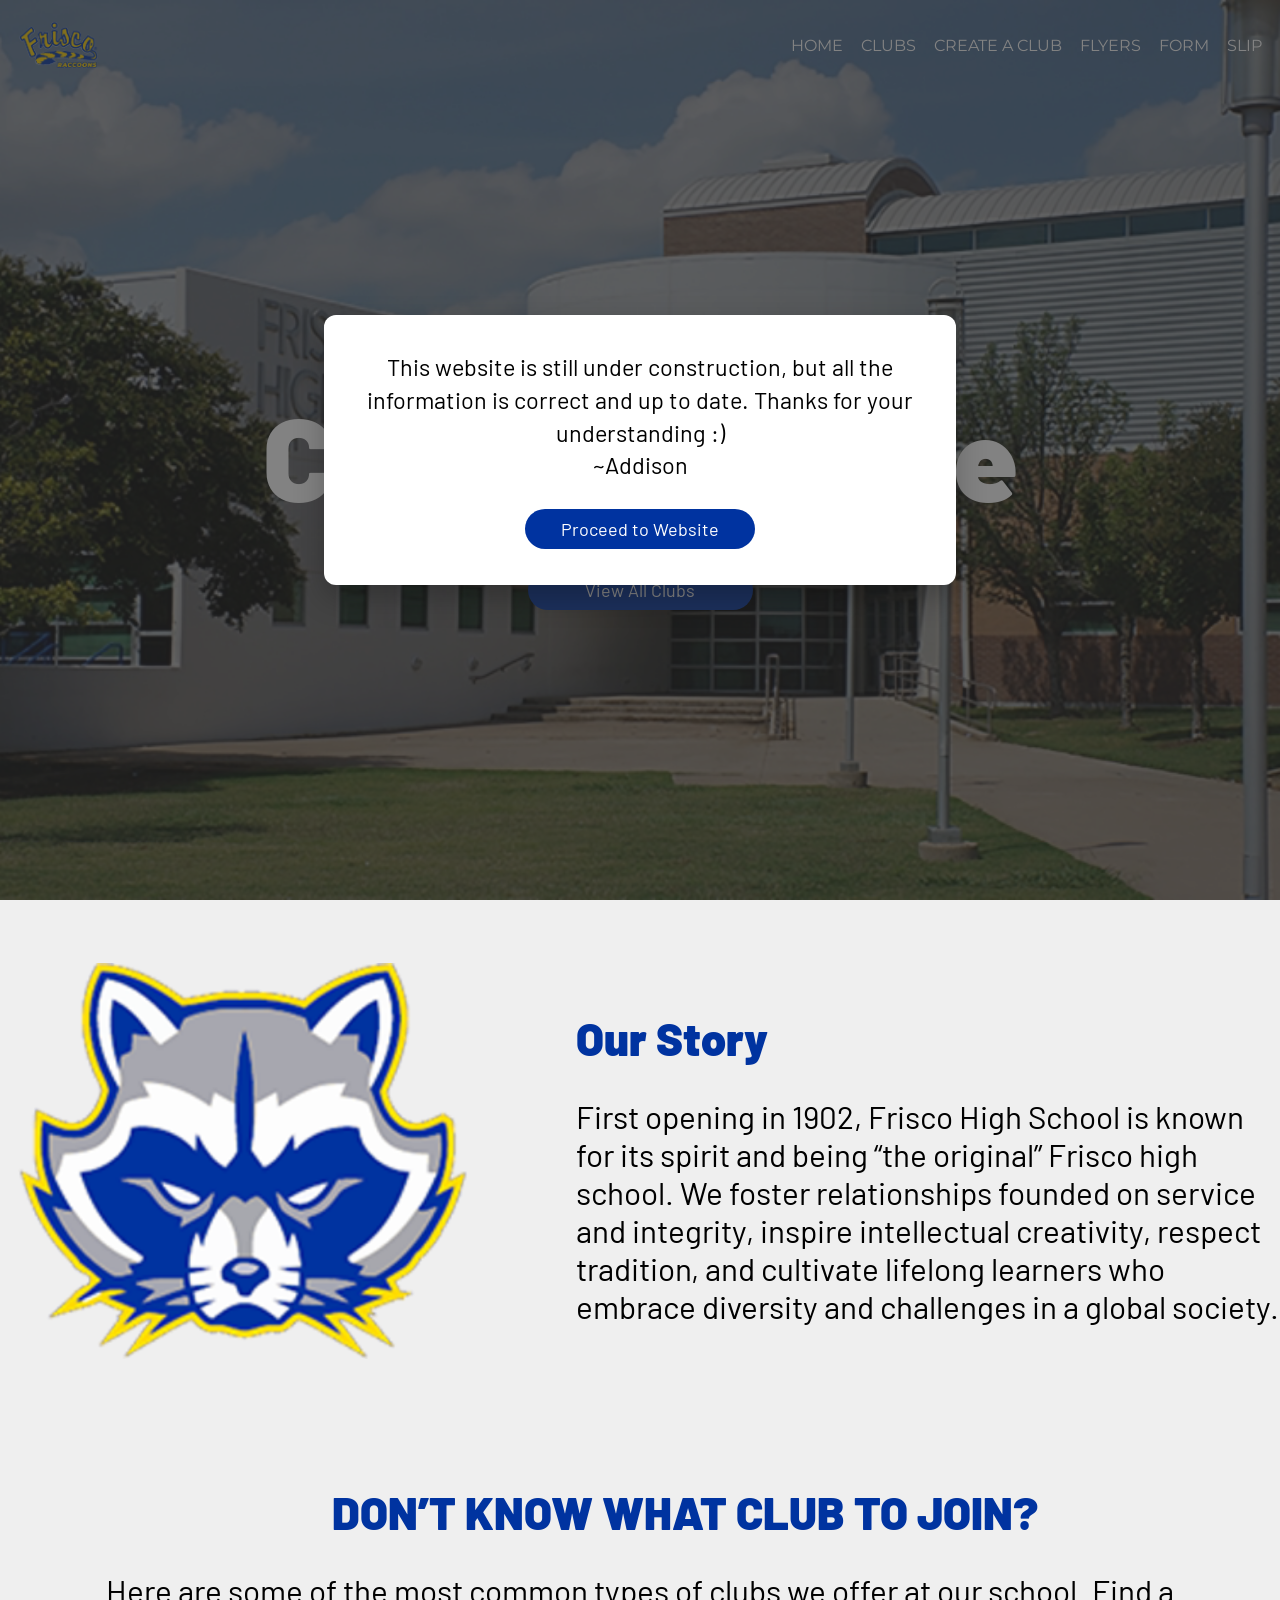
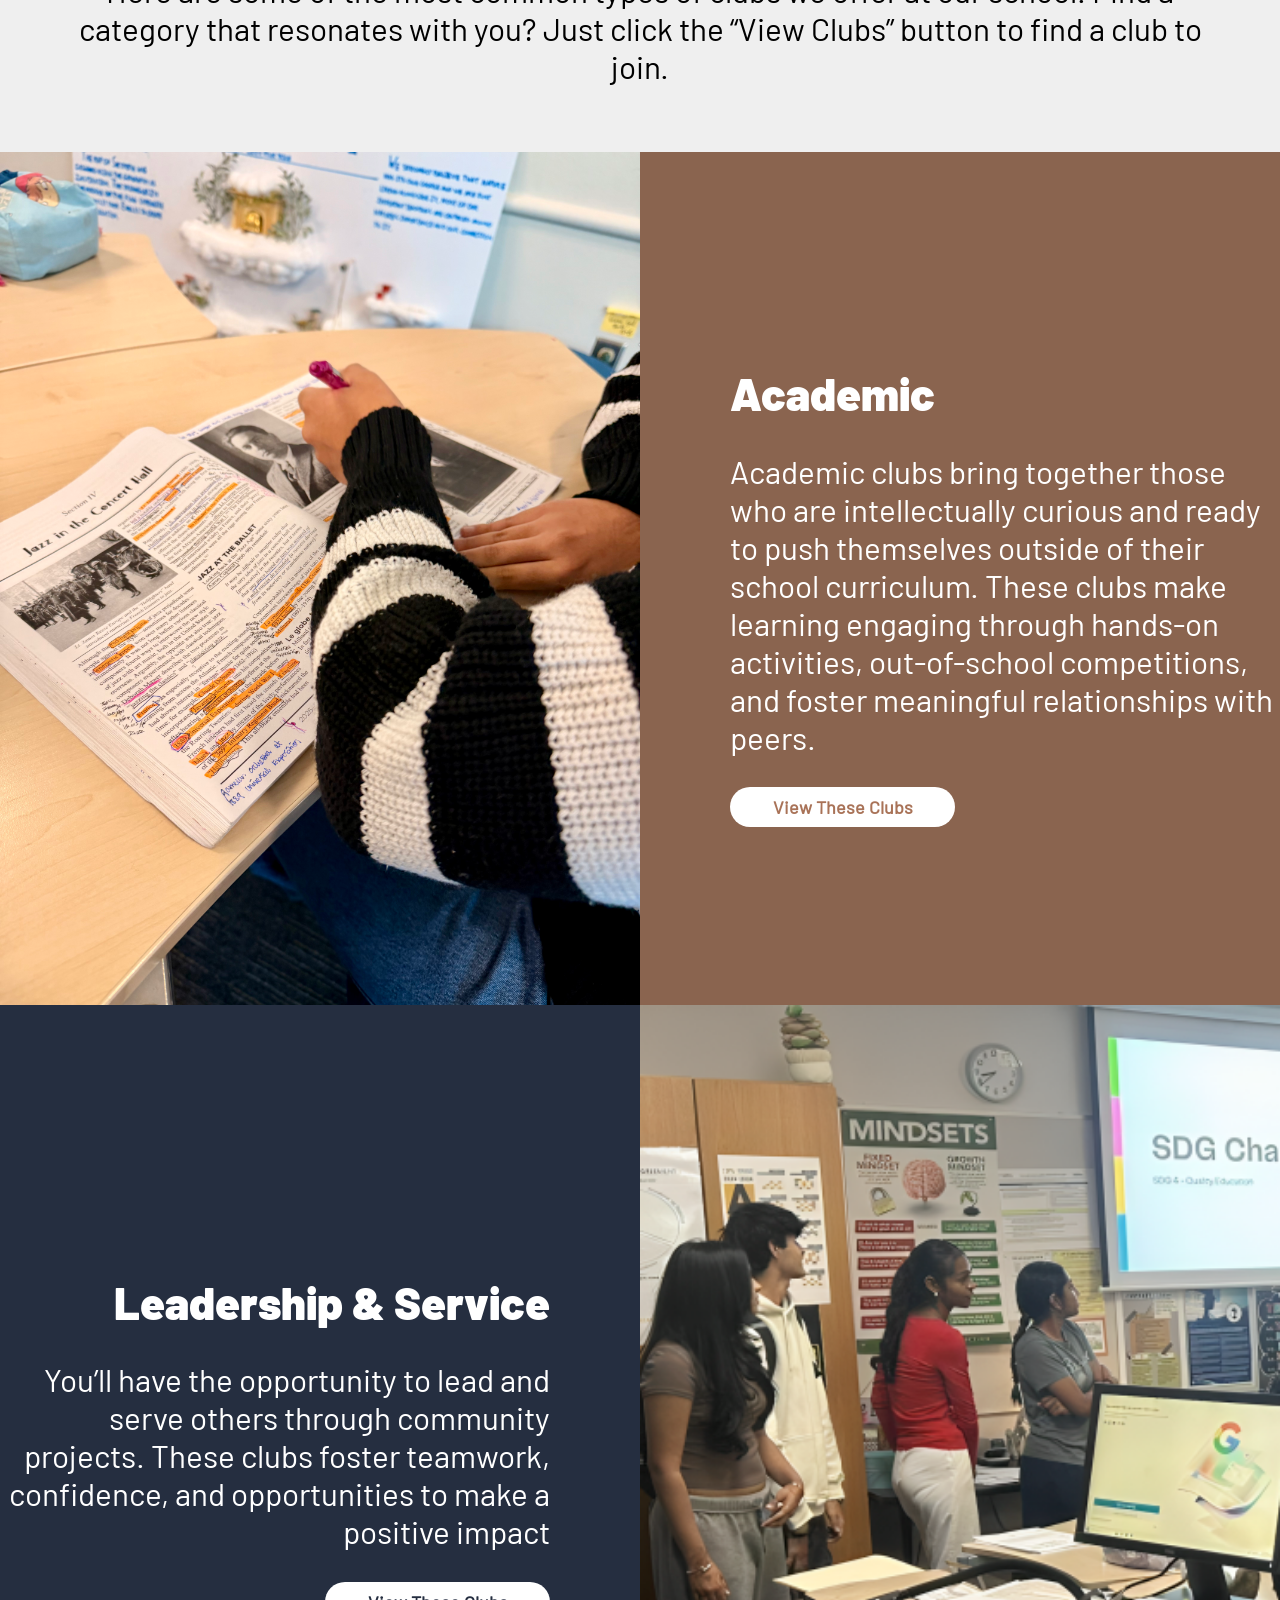
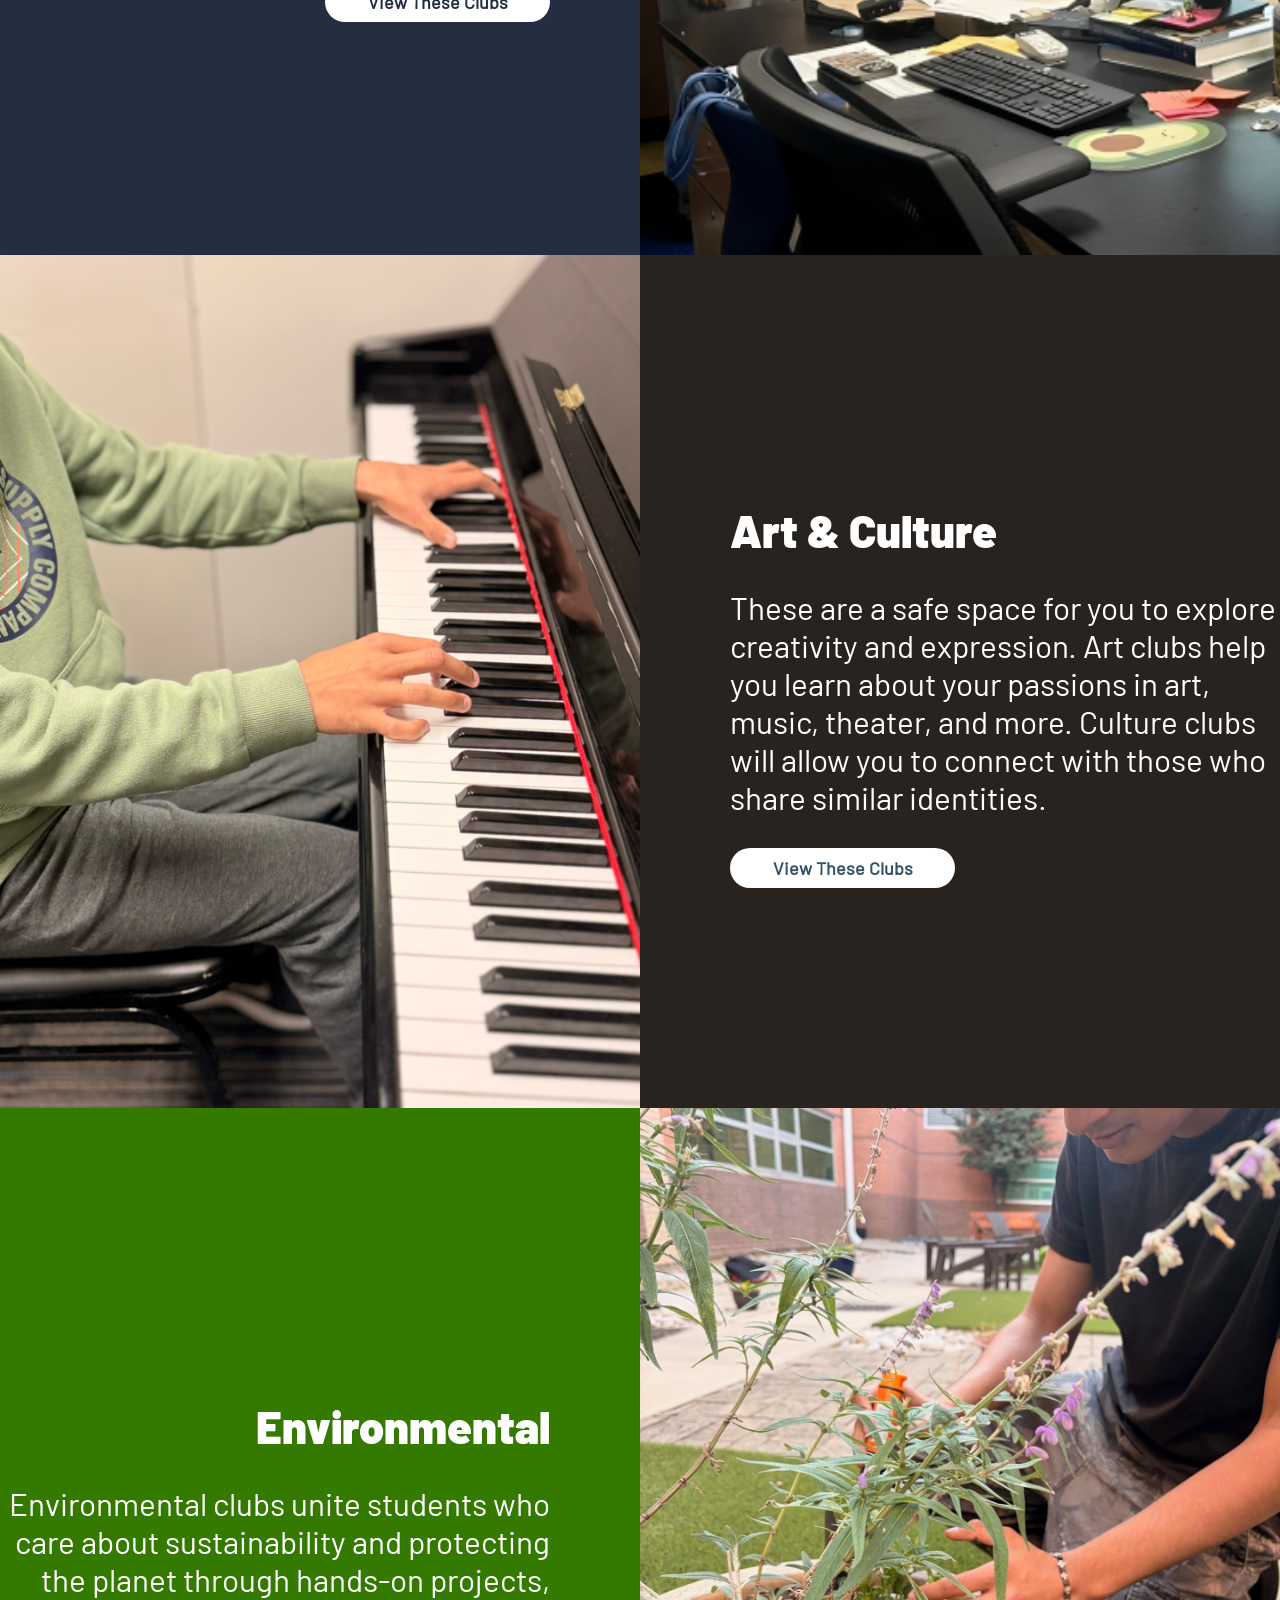
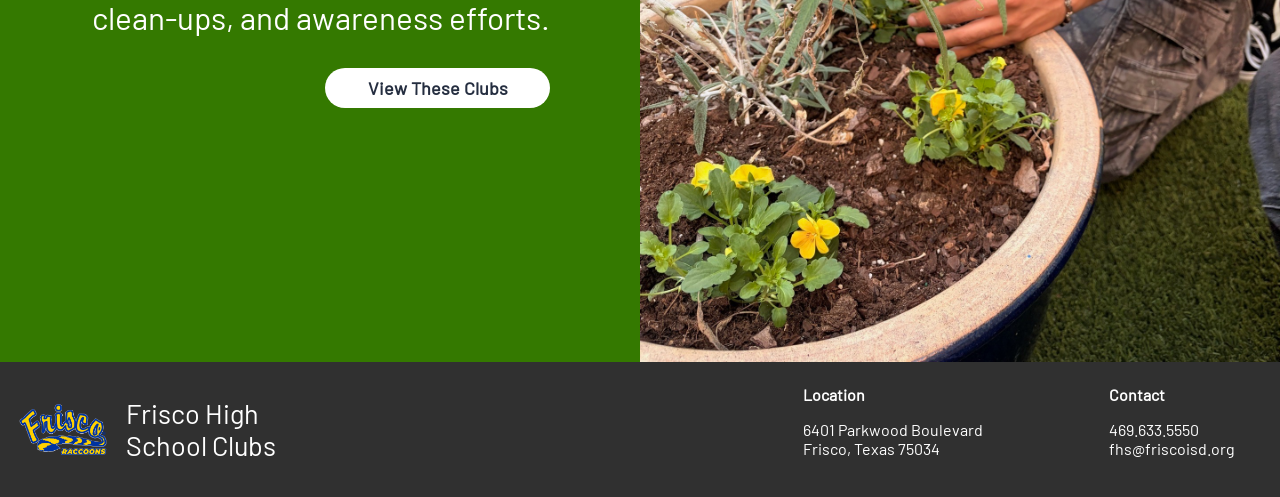
<file: index.html>
<!DOCTYPE html>
<html lang="en">
<head>
	<meta charset="UTF-8">
	<meta name="viewport" content="width=device-width, initial-scale=1">
	<meta name="theme-color" content="rgb(48, 48, 48)">
	<title>Frisco Clubs </title>
	<link rel="stylesheet" href="style.css">
</head>
<body>
	<div class="overlay"></div>
	<div class="popup-overlay" id="popupOverlay"></div>
	<div class="announcement-popup" id="announcementPopup">
		<p class="announcement-text">This website is still under construction, but all the information is correct and up to date. Thanks for your understanding :)<br>~Addison</p>
		<button class="announcement-close" id="announcementClose">Proceed to Website</button>
	</div>
	<img class="mainPhoto" src="photos/mainPhoto.png" alt="photo-main">
	<div class="background"></div>


	<button class="barButton" id="bar">
		<img class="bar" src="elements/bar.png" alt="bar">
	</button>

	<img class="logo-mobile" src="logos/logo-main.png" alt="logo-main" onclick="window.location.href='index.html'">
	<div class="header-background"></div>

	<div class="header">
		<img class="logo-desktop" src="logos/logo-main.png" alt="logo-main" onclick="window.location.href='index.html'">
		<button class="xButton" id="x">
			<img class="x" src="elements/x.png" alt="x">
		</button>
		<div class="header-right">
		  <a class="headerLinks" onclick="window.location.href='index.html'">HOME</a>
		  <a class="headerLinks" onclick="window.location.href='clubDirectory.html'">CLUBS</a>
		  <a class="headerLinks" onclick="window.location.href='createClub.html'">CREATE A CLUB</a>
		  <a class="headerLinks" onclick="window.location.href='flyers.html'">FLYERS</a>
				<!-- <a class="headerLinks" onclick="window.location.href='news.html'">NEWS</a> -->
		  <a class="headerLinks" onclick="window.location.href='form.html'">FORM</a>
		  <a class="headerLinks" href="https://docs.google.com/document/d/1cKcL1atNX97feReQ8cut6ryNbomXgZlwNOYV_gkM_ek/edit?tab=t.0#heading=h.oez40u5bwcus" target="_blank">SLIP</a>
		  <!-- <a class="headerLinks" onclick="window.location.href='resources.html'">RESOURCES</a> -->
		</div>
	</div>


	  <div class="main-layout">
		<p class="littleTitle">FRISCO HS</p>
		<p class="title">Clubs Website</p>

		<button class="viewAll" onclick="window.location.href='clubDirectory.html'">View All Clubs</button>
	  </div>

	  <div class="layout2">
		<img class="logo" src="logos/logo.png" alt="logo">
		<div class="vertical">
			<p class="heading">Our Story</p>
			<p class="ourStory">First opening in 1902, Frisco High School is known for its spirit and being “the original” Frisco high school. We foster relationships founded on service and integrity, inspire intellectual creativity, respect tradition, and cultivate lifelong learners who embrace diversity and challenges in a global society.</p>
		</div>
	  </div>

	  <div class="layout3">
			<p class="heading">DON’T KNOW WHAT CLUB TO JOIN?</p>
			<p class="clubJoin" id = "info">Here are some of the most common types of clubs we offer at our school. Find a category that resonates with you? Just click the “View Clubs” button to find a club to join.</p>
	  </div>


	<div class="layout4">
		<img class="halfPhoto" src="photos/academicPhoto.png" alt="Photo">
		<div class="vertical2">
			<p class="heading2">Academic</p>
			<p class="clubDescription">Academic clubs bring together those who are intellectually curious and ready to push themselves outside of their school curriculum. These clubs make learning engaging through hands-on activities, out-of-school competitions, and foster meaningful relationships with peers.</p>
			<button class="viewAll2" onclick="window.location.href='academic.html'">View These Clubs</button>
		</div>
	</div>

	<div class="layout5">
		<div class="vertical3">
			<p class="heading3">Leadership & Service</p>
			<p class="clubDescription2">You’ll have the opportunity to lead and serve others through community projects. These clubs foster teamwork, confidence, and opportunities to make a positive impact</p>
			<button class="viewAll3" onclick="window.location.href='service.html'">View These Clubs</button>
		</div>
		<img class="halfPhoto" src="photos/leaderPhoto.png" alt="Photo">
	</div>

	<div class="layout6">
		<img class="halfPhoto" src="photos/artPhoto.png" alt="Photo">
		<div class="vertical2">
			<p class="heading2">Art & Culture</p>
			<p class="clubDescription" >These are a safe space for you to explore creativity and expression. Art clubs help you learn about your passions in art, music, theater, and more. Culture clubs will allow you to connect with those who share similar identities.</p>
			<button class="viewAll4" onclick="window.location.href='extracurricular.html'">View These Clubs</button>
		</div>
	</div>

	<div class="layout5" style="background: #347900;">
		<div class="vertical3">
			<p class="heading3">Environmental</p>
			<p class="clubDescription2">Environmental clubs unite students who care about sustainability and protecting the planet through hands-on projects, clean-ups, and awareness efforts. </p>
			<button class="viewAll3" onclick="window.location.href='environmental.html'">View These Clubs</button>
		</div>
		<img class="halfPhoto" src="photos/environmentPhoto.jpeg" alt="Photo">
	</div>
	


	 <footer class="footer">
			<img class="logoFooter" src="logos/logo-main.png" alt="logo">
			<p class="websiteName">Frisco High<br>School Clubs</p>

			<div class="footerRow">
				<div class="verticalFooter">
					<p class="footerTitle">Location</p>
					<p class="footerP">6401 Parkwood Boulevard<br>Frisco, Texas 75034</p>
				</div>

				<div class="verticalFooter">
					<p class="footerTitle">Contact</p>
					<p class="footerP">469.633.5550<br>fhs@friscoisd.org</p>
				</div>
			</div>
		</footer>




	  <script src="script.js"></script>

</body>
</html>
</file>
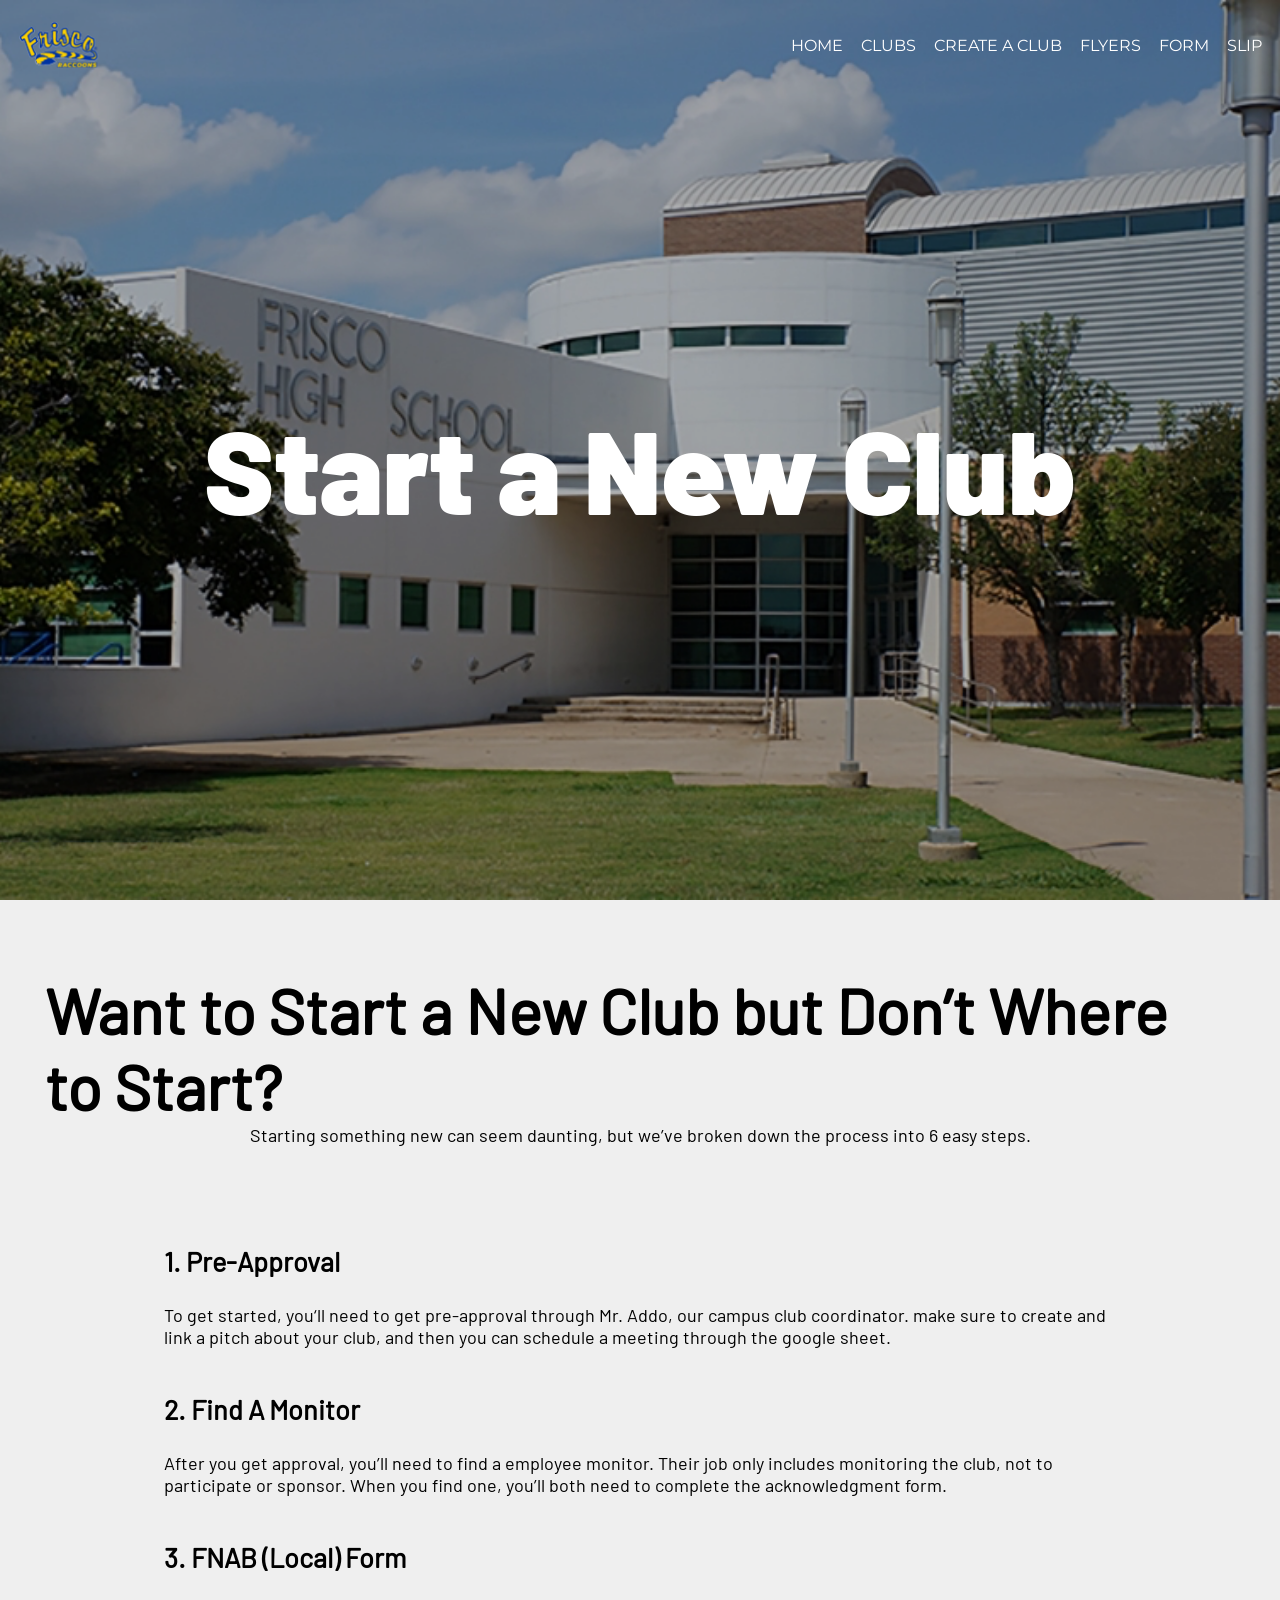
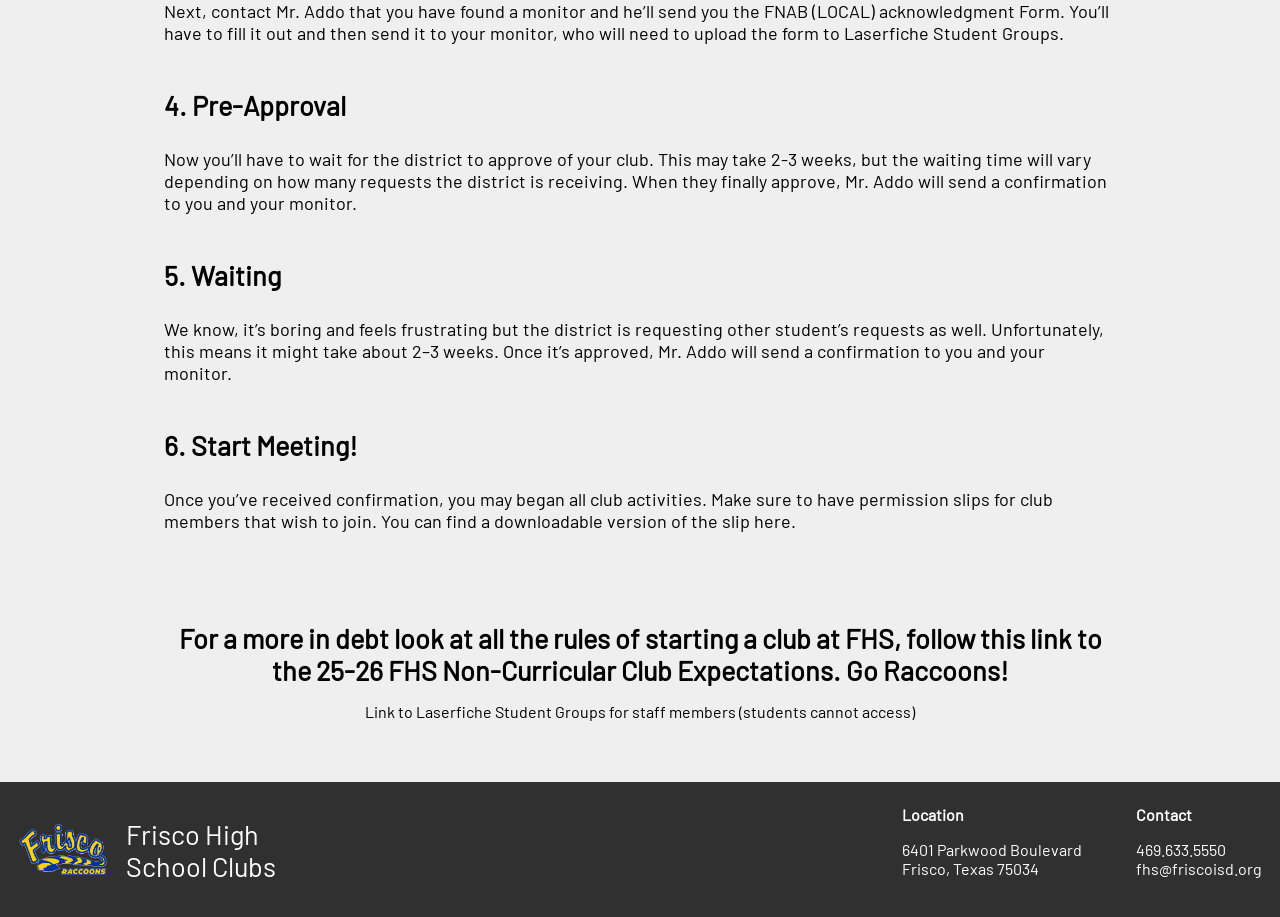
<file: createClub.html>
<!DOCTYPE html>
<html lang="en">
<head>
	<meta charset="UTF-8">
	<meta name="viewport" content="width=device-width, initial-scale=1.0">
	<title>Frisco Clubs</title>
	<link rel="stylesheet" href="createClub.css">
</head>
<body>
	<div class="overlay"></div>
	<img class="mainPhoto" src="photos/mainPhoto.png" alt="photo-main">
	<div class="background"></div>


	<button class="barButton" id="bar">
		<img class="bar" src="elements/bar.png" alt="bar">
	</button>

	<img class="logo-mobile" src="logos/logo-main.png" alt="logo-main" onclick="window.location.href='index.html'">
	<div class="header-background"></div>

	<div class="header">
		<img class="logo-desktop" src="logos/logo-main.png" alt="logo-main" onclick="window.location.href='index.html'">
		<button class="xButton" id="x">
			<img class="x" src="elements/x.png" alt="x">
		</button>
		<div class="header-right">
		  <a class="headerLinks" onclick="window.location.href='index.html'">HOME</a>
		  <a class="headerLinks" onclick="window.location.href='clubDirectory.html'">CLUBS</a>
		  <a class="headerLinks" onclick="window.location.href='createClub.html'">CREATE A CLUB</a>
		  <a class="headerLinks" onclick="window.location.href='flyers.html'">FLYERS</a>
				<!-- <a class="headerLinks" onclick="window.location.href='news.html'">NEWS</a> -->
		  <a class="headerLinks" onclick="window.location.href='form.html'">FORM</a>
		  <a class="headerLinks" href="https://docs.google.com/document/d/1cKcL1atNX97feReQ8cut6ryNbomXgZlwNOYV_gkM_ek/edit?tab=t.0#heading=h.oez40u5bwcus" target="_blank">SLIP</a>
		  <!-- <a class="headerLinks" onclick="window.location.href='resources.html'">RESOURCES</a> -->
		</div>
	</div>

	<div class="main-layout">
		<p class="title">Start a New Club</p>
	</div>


	<div class="bodyLayout">
		<p class="heading">Want to Start a New Club but Don’t Where to Start?</p>
		<p class="text1">Starting something new can seem daunting, but we’ve broken down the process into 6 easy steps.</p>

		<p class="steps">1. Pre-Approval</p>
		<p class="text">To get started, you‘ll need to get pre-approval through Mr. Addo, our campus club coordinator. make sure to create and link a pitch about your club, and then you can schedule a meeting through the google sheet. </p>

		<p class="steps">2. Find A Monitor</p>
		<p class="text">After you get approval, you’ll need to find a employee monitor. Their job only includes monitoring the club, not to participate or sponsor. When you find one, you’ll both need to complete the acknowledgment form.</p>

		<p class="steps">3. FNAB (Local) Form</p>
		<p class="text">Next, contact Mr. Addo that you have found a monitor and he’ll send you the FNAB (LOCAL) acknowledgment Form. You’ll have to fill it out and then send it to your monitor, who will need to upload the form to Laserfiche Student Groups.</p>

		<p class="steps">4. Pre-Approval</p>
		<p class="text">Now you’ll have to wait for the district to approve of your club. This may take 2-3 weeks, but the waiting time will vary depending on how many requests the district is receiving. When they finally approve, Mr. Addo will send a confirmation to you and your monitor.</p>

		<p class="steps">5. Waiting</p>
		<p class="text">We know,  it’s boring and feels frustrating but the district is requesting other student’s requests as well. Unfortunately, this means it might take about 2–3 weeks. Once it’s approved, Mr. Addo will send a confirmation to you and your monitor.</p>

		<p class="steps">6. Start Meeting!</p>
		<p class="text">Once you’ve received confirmation, you may began all club activities. Make sure to have permission slips for club members that wish to join. You can find a downloadable version of the slip here.</p>
	
		<p class="heading3">For a more in debt look at all the rules of starting a club at FHS, follow this link to the 25-26 FHS Non-Curricular Club Expectations. Go Raccoons!</p>
		<p class="smallText">Link to  Laserfiche Student Groups for staff members (students cannot access)</p>
	</div>


	<footer class="footer">
			<img class="logoFooter" src="logos/logo-main.png" alt="logo">
			<p class="websiteName">Frisco High<br>School Clubs</p>

			<div class="footerRow">
				<div class="verticalFooter">
					<p class="footerTitle">Location</p>
					<p class="footerP">6401 Parkwood Boulevard<br>Frisco, Texas 75034</p>
				</div>

				<div class="verticalFooter">
					<p class="footerTitle">Contact</p>
					<p class="footerP">469.633.5550<br>fhs@friscoisd.org</p>
				</div>
			</div>
		</footer>

	<script src="createClub.js"></script>
</body>
</html>
</file>
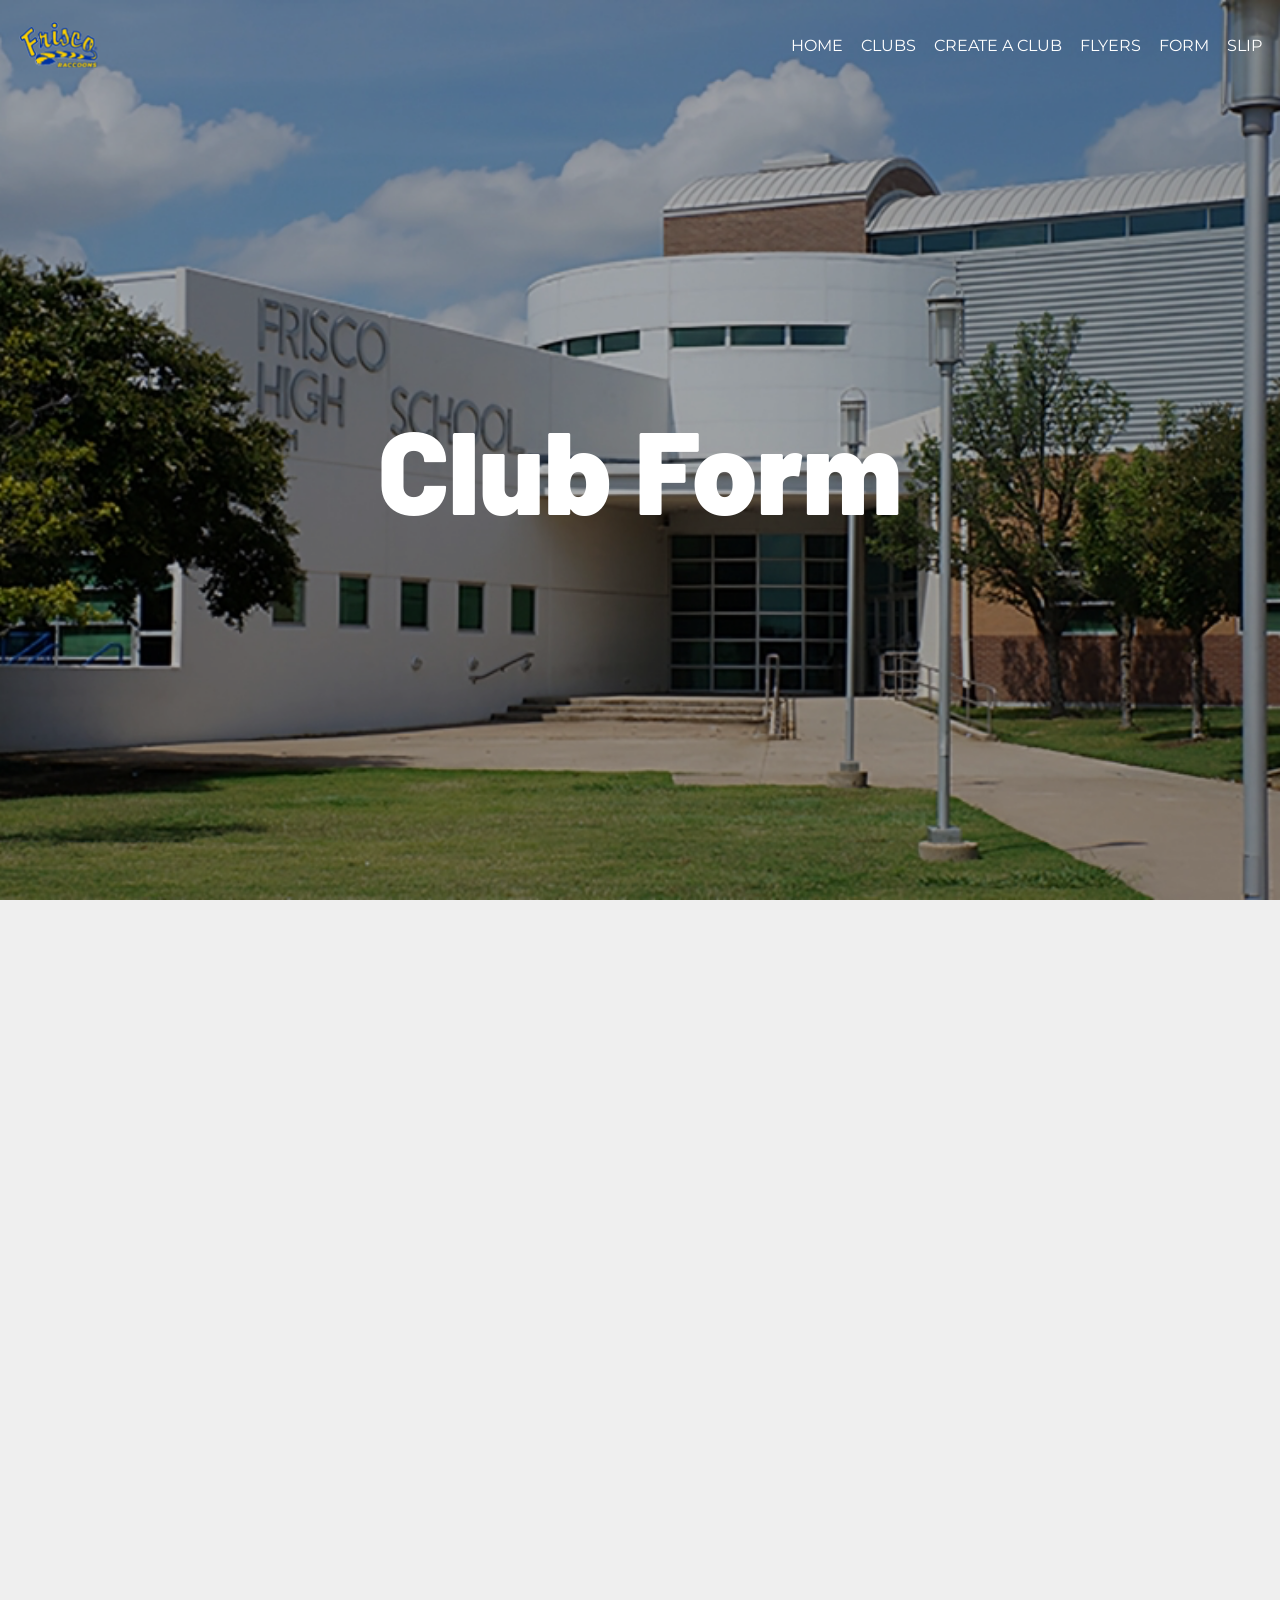
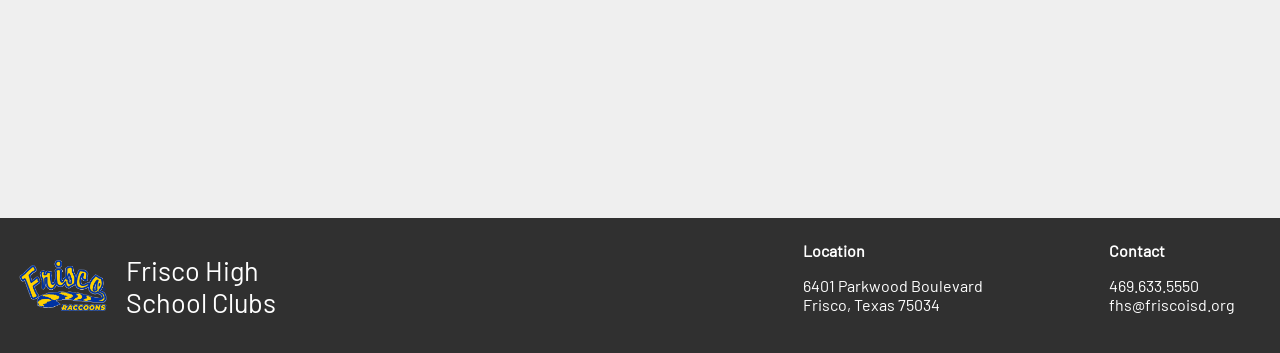
<file: form.html>
<!DOCTYPE html>
<html lang="en">
<head>
	<meta charset="UTF-8">
	<meta name="viewport" content="width=device-width, initial-scale=1.0">
	<title>Frisco Clubs</title>
	<link rel="stylesheet" href="form.css">
</head>
<body>
	<div class="overlay"></div>
	<img class="mainPhoto" src="photos/mainPhoto.png" alt="photo-main">
	<div class="background"></div>


	<button class="barButton" id="bar">
		<img class="bar" src="elements/bar.png" alt="bar">
	</button>

	<img class="logo-mobile" src="logos/logo-main.png" alt="logo-main" onclick="window.location.href='index.html'">
	<div class="header-background"></div>

	<div class="header">
		<img class="logo-desktop" src="logos/logo-main.png" alt="logo-main" onclick="window.location.href='index.html'">
		<button class="xButton" id="x">
			<img class="x" src="elements/x.png" alt="x">
		</button>
		<div class="header-right">
		  <a class="headerLinks" onclick="window.location.href='index.html'">HOME</a>
		  <a class="headerLinks" onclick="window.location.href='clubDirectory.html'">CLUBS</a>
		  <a class="headerLinks" onclick="window.location.href='createClub.html'">CREATE A CLUB</a>
		  <a class="headerLinks" onclick="window.location.href='flyers.html'">FLYERS</a>
				<!-- <a class="headerLinks" onclick="window.location.href='news.html'">NEWS</a> -->
		  <a class="headerLinks" onclick="window.location.href='form.html'">FORM</a>
		  <a class="headerLinks" href="https://docs.google.com/document/d/1cKcL1atNX97feReQ8cut6ryNbomXgZlwNOYV_gkM_ek/edit?tab=t.0#heading=h.oez40u5bwcus" target="_blank">SLIP</a>
		  <!-- <a class="headerLinks" onclick="window.location.href='resources.html'">RESOURCES</a> -->
		</div>
	</div>

	<div class="main-layout">
		<p class="title">Club Form</p>
	</div>

	<div class="bodyLayout">
		<iframe src="https://docs.google.com/forms/d/e/1FAIpQLSdUOsDNdNxiq6saIvWisPLuAm_s5RoJR9e9E9h8dCInUbydkw/viewform?embedded=true">Loading…</iframe>
	</div>

	<footer class="footer">
			<img class="logoFooter" src="logos/logo-main.png" alt="logo">
			<p class="websiteName">Frisco High<br>School Clubs</p>

			<div class="footerRow">
				<div class="verticalFooter">
					<p class="footerTitle">Location</p>
					<p class="footerP">6401 Parkwood Boulevard<br>Frisco, Texas 75034</p>
				</div>

				<div class="verticalFooter">
					<p class="footerTitle">Contact</p>
					<p class="footerP">469.633.5550<br>fhs@friscoisd.org</p>
				</div>
			</div>
		</footer>

	<script src="form.js"></script>
</body>
</html>
</file>
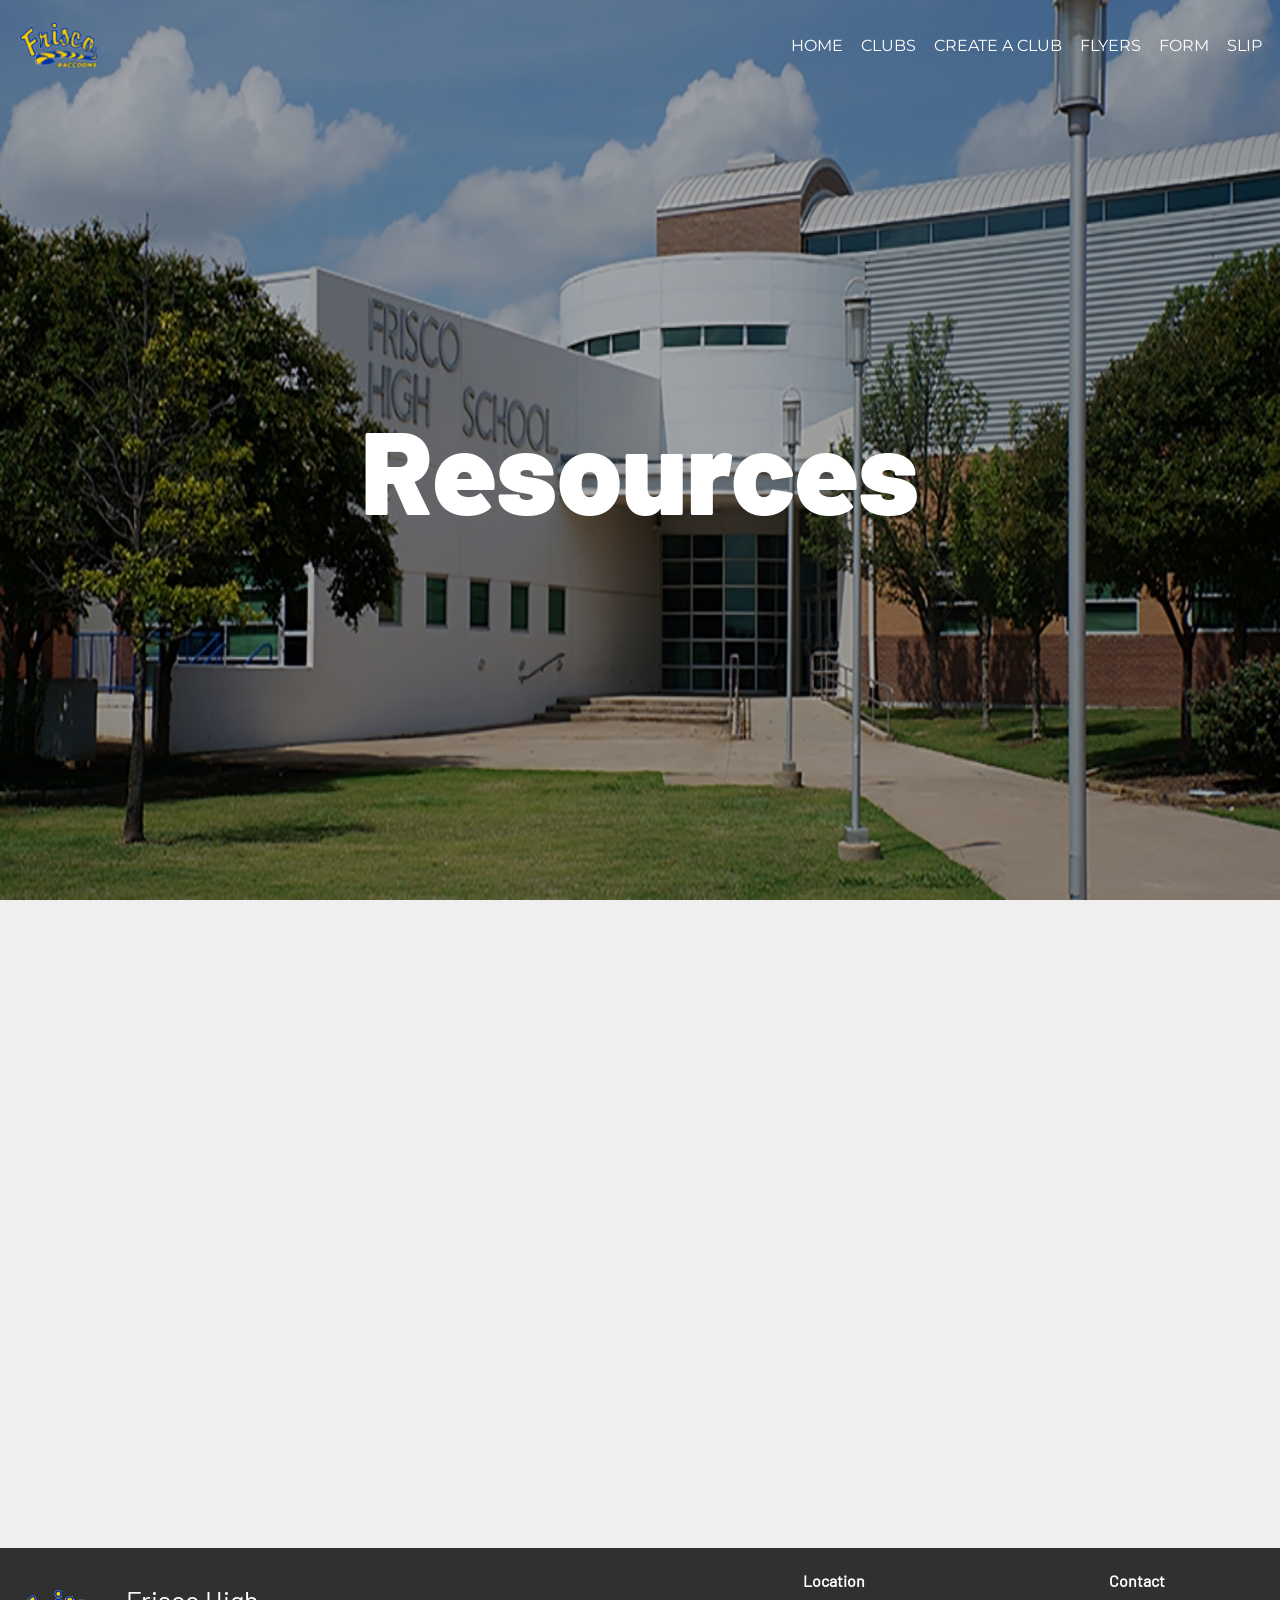
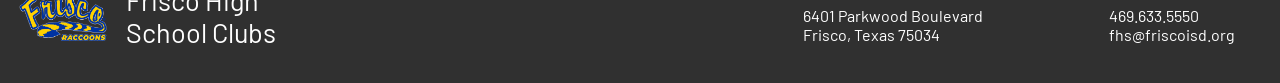
<file: resources.html>
<!DOCTYPE html>
<html lang="en">
<head>
	<meta charset="UTF-8">
	<meta name="viewport" content="width=device-width, initial-scale=1.0">
	<title>Frisco Clubs</title>
	<link rel="stylesheet" href="resources.css">
</head>
<body>
	<div class="overlay"></div>
	<img class="mainPhoto" src="photos/mainPhoto.png" alt="photo-main">
	<div class="background"></div>


	<button class="barButton" id="bar">
		<img class="bar" src="elements/bar.png" alt="bar">
	</button>

	<img class="logo-mobile" src="logos/logo-main.png" alt="logo-main" onclick="window.location.href='index.html'">
	<div class="header-background"></div>

	<div class="header">
		<img class="logo-desktop" src="logos/logo-main.png" alt="logo-main" onclick="window.location.href='index.html'">
		<button class="xButton" id="x">
			<img class="x" src="elements/x.png" alt="x">
		</button>
		<div class="header-right">
		  <a class="headerLinks" onclick="window.location.href='index.html'">HOME</a>
		  <a class="headerLinks" onclick="window.location.href='clubDirectory.html'">CLUBS</a>
		  <a class="headerLinks" onclick="window.location.href='createClub.html'">CREATE A CLUB</a>
		  <a class="headerLinks" onclick="window.location.href='flyers.html'">FLYERS</a>
				<!-- <a class="headerLinks" onclick="window.location.href='news.html'">NEWS</a> -->
		  <a class="headerLinks" onclick="window.location.href='form.html'">FORM</a>
		  <a class="headerLinks" href="https://docs.google.com/document/d/1cKcL1atNX97feReQ8cut6ryNbomXgZlwNOYV_gkM_ek/edit?tab=t.0#heading=h.oez40u5bwcus" target="_blank">SLIP</a>
		  <!-- <a class="headerLinks" onclick="window.location.href='resources.html'">RESOURCES</a> -->
		</div>
	</div>

	<div class="main-layout">
		<p class="title">Resources</p>
	</div>

	<div class="section">
		
	</div>

	<footer class="footer">
			<img class="logoFooter" src="logos/logo-main.png" alt="logo">
			<p class="websiteName">Frisco High<br>School Clubs</p>

			<div class="footerRow">
				<div class="verticalFooter">
					<p class="footerTitle">Location</p>
					<p class="footerP">6401 Parkwood Boulevard<br>Frisco, Texas 75034</p>
				</div>

				<div class="verticalFooter">
					<p class="footerTitle">Contact</p>
					<p class="footerP">469.633.5550<br>fhs@friscoisd.org</p>
				</div>
			</div>
		</footer>

	<script src="resources.js"></script>
</body>
</html>
</file>
<file: style.css>
body {
	background-color: #EFEFEF;
	padding: 0;
	margin: 0;
	width: 100%;
	height: 100svh;
	overflow-x: hidden;
}

body.no-scroll {
	position: fixed;
	inset: 0;
	width: 100%;
	height: 100svh;
	overflow: hidden;
}

.background {
	position: absolute;
	top: 0;
	z-index: 1;
	background-color: black;
	width: 100%;
	height: 100vh;
}

@font-face {
	font-family: 'Montserrat';
	src: url('fonts/Montserrat-VariableFont_wght.ttf') format('truetype');
	font-weight: bolder;
	font-style: normal;
}

@font-face {
	font-family: 'Barlow';
	src: url('fonts/Barlow-Regular.ttf') format('truetype');
	font-weight: normal;
	font-style: normal;
}

@font-face {
	font-family: 'Barlow-bold';
	src: url('fonts/Barlow-Black.ttf') format('truetype');
	font-weight: bolder;
	font-style: normal;
}

.header {
	color: black;
	position: fixed;
	width: 100%;
	height: 10vh;
	top: 0;
	z-index: 6;
	padding: 0;
	background-color: transparent;
	display: flex;
	justify-content: center;
	align-items: center;
	font-family: Montserrat;
	color: white;
}

.header.scrolled {
	background-color: rgb(48, 48, 48);
}
  
.header-right {
	display: flex;
	gap: 2vh;
	right: 2vh;
	position: fixed;
}

.logo-desktop {
	max-width: 9vh;
	padding: 0;
	margin: 0;
	display: flex;
	left: 2vh;
	position: fixed;
	cursor: pointer;
}

.mainPhoto {
	width: 100%;
	height: 100vh;
	opacity: 0.7;
	z-index: 2;
	position: absolute;
	object-fit: cover; 
}

.headerLinks {
	text-decoration: none;
	color: white;
	cursor: pointer;
}

.main-layout {
	display: flex;
	flex-direction: column;
	justify-content: center;
	align-items: center;
	width: 100%;
	height: 100vh;
	z-index: 3;
}


.littleTitle {
	color: white;
	z-index: inherit;
	font-family: Barlow;
	font-weight: bold;
	font-size: 3vh;
	margin-bottom: 0;
	padding-bottom: 0;
}

.title {
	color: white;
	z-index: inherit;
	font-family: Barlow-bold;
	font-size: 13vh;
	padding-top: 0;
	margin-top: 0;
	margin-bottom: 5vh;
}

.viewAll {
	color: white;
	z-index: inherit;
	background-color: #0033A0;
	border: none;
	font-family: Barlow;
	cursor: pointer;
	border-radius: 74px;
	width: 25vh;
	padding-top: 1vh;
	padding-bottom: 1vh;
	font-size: 2vh;
}

.logo {
	padding: 2vh;
	width: 50vh;
}

.layout2 {
	display: flex;
	flex-direction: row;
	justify-content: center;
	align-items: center;
	background-color: #EFEFEF;
}

.heading {
	color: #0033A0;
	font-family: Barlow-bold;
	font-size: 5vh;
	margin-left: 10vh;
	margin-bottom: 0vh;
}

.ourStory{
	color: black;
	z-index: 1;
	max-width: 80vh;
	font-family: Barlow;
	margin-left: 10vh;
	font-size: 3.5vh;
}


.heading2 {
	color: white;
	font-family: Barlow-bold;
	font-size: 5vh;
	margin-left: 10vh;
	margin-bottom: 0vh;
}

.clubDescription{
	color: white;
	z-index: 1;
	max-width: 80vh;
	font-family: Barlow;
	margin-left: 10vh;
	font-size: 3.5vh;
}


.layout3 {
	display: flex;
	flex-direction: column;
	justify-content: center;
	align-items: center;
	margin-top: 4vh;
	margin-bottom: 4vh;
}

.clubJoin{
	color: black;
	width: 90%;
	font-family: Barlow;
	font-size: 3.5vh;
	text-align: center;
}

.layout4 {
	padding: 0;
	margin: 0;
	background-color: #8A644F;
	z-index: 2;
	height: fit-content;
	display: flex;
	flex-direction: row;
	width: 100%;
}

.layout6 {
	padding: 0;
	margin: 0;
	background-color: #28231F;
	z-index: 2;
	height: fit-content;
	display: flex;
	flex-direction: row;
	width: 100%;
}

.vertical2 {
	max-width: 100%;
	height: auto;
	display: flex;
	flex-direction: column;
	justify-content: center;
}

.halfPhoto {
	width: 50%;
	height: auto;
	background-size: cover;
	background-position: center;
	object-fit: cover; 
}

.viewAll2 {
	color: #A97358;
	z-index: inherit;
	background-color: white;
	border: none;
	font-family: Barlow;
	font-weight: bold;
	cursor: pointer;
	border-radius: 74px;
	width: 25vh;
	padding-top: 1vh;
	padding-bottom: 1vh;
	font-size: 2vh;
	margin-left: 10vh;
	margin-bottom: 1vh
}

.viewAll4 {
	color: #335364;
	z-index: inherit;
	background-color: white;
	border: none;
	font-family: Barlow;
	font-weight: bold;
	cursor: pointer;
	border-radius: 74px;
	width: 25vh;
	padding-top: 1vh;
	padding-bottom: 1vh;
	font-size: 2vh;
	margin-left: 10vh;
	margin-bottom: 2vh
}


.layout5 {
	padding: 0;
	margin: 0;
	background-color: #252E40;
	z-index: 2;
	height: fit-content;
	display: flex;
	flex-direction: row;
	width: 100%;
}

.vertical3 {
	width: 50%;
	height: auto;
	display: flex;
	flex-direction: column;
	justify-content: center;
	text-align: end;
	align-items: end;
}

.heading3 {
	color: white;
	font-family: Barlow-bold;
	font-size: 5vh;
	margin-right: 10vh;
	margin-bottom: 0vh;
}

.clubDescription2 {
	color: white;
	z-index: 1;
	max-width: 80vh;
	font-family: Barlow;
	margin-right: 10vh;
	font-size: 3.5vh;
}

.viewAll3 {
	color: #252E40;
	z-index: inherit;
	background-color: white;
	border: none;
	font-family: Barlow;
	font-weight: bold;
	cursor: pointer;
	border-radius: 74px;
	width: 25vh;
	padding-top: 1vh;
	padding-bottom: 1vh;
	font-size: 2vh;
	margin-right: 10vh;
	margin-bottom: 1vh
}


.footer {
	height: 15vh;
	display: flex;
	flex-direction: row;
	background-color: rgb(48, 48, 48);
	color: white;
	font-family: Barlow;
	align-items: center;
}

.logoFooter {
	max-width: 10vh;
	height: auto;
	object-fit: cover; 
	left: 10vh;
	margin-left: 2vh;
}

.websiteName {
	font-size: 3svh;
	display: flex;
	margin-left: 2vh;
}

.verticalFooter {
	display: flex;
	position: relative;
	flex-direction: column;
	justify-content: center;
	padding-left: 5vh;
	padding-right: 3vh;
}

.footerTitle {
	padding: 0;
	margin: 0;
	font-weight: bold;
}

.footerRow {
	display: flex;
	flex-direction: row;
	margin-left: auto;
	padding-right: 2vh;
	gap: 6vh;
}

.overlay {
	display: none;
	position: absolute;
}

.popup-overlay {
	display: none;
	position: fixed;
	inset: 0;
	background-color: rgba(48, 48, 48, 0.6);
	z-index: 9;
}

.popup-overlay.show {
	display: block;
}

.announcement-popup {
	display: none;
	position: fixed;
	top: 50%;
	left: 50%;
	transform: translate(-50%, -50%);
	background-color: white;
	color: black;
	width: min(80vw, 560px);
	border-radius: 12px;
	padding: 4vh;
	z-index: 10;
	text-align: center;
	font-family: Barlow;
	box-shadow: 0 12px 30px rgba(0, 0, 0, 0.25);
}

.announcement-popup.show {
	display: block;
}

.announcement-text {
	margin: 0 0 3vh;
	font-size: 2.6vh;
	line-height: 1.4;
}

.announcement-close {
	border: none;
	background-color: #0033A0;
	color: white;
	font-family: Barlow;
	border-radius: 50px;
	padding: 1vh 4vh;
	font-size: 2vh;
	cursor: pointer;
}

.x {
	display: none;
	position: absolute;
}

.bar {
	display: none;
}

.xButton {
	display: none;
}

.logo-mobile {
	display: none;
}

.header-background {
	display: none;
}



@media (max-width: 800px){
.header {
	background-color: rgb(48, 48, 48);
	min-height: 100svh;
	position: fixed;
	top: 0;
	bottom: 0;
	width: 60%;
	right: 0;
	z-index: 6;

	padding-left:3.5vh;

	transform: translateX(100%);
	transition: transform 0.3s ease;
}

.header.open {
	transform: translateX(0);
}

.header-background.show {
	bottom: 0;
	top: 0;
	position: fixed;
	z-index: 5;
	left: 0;
	width: 100%;
	height: 8vh;
	display: block;
	background-color: rgb(48, 48, 48);
}

.header-right {
	display: flex;
	flex-direction: column;
	top: 10vh;
	text-align: end;
	right: 3vh;
	background-color: transparent;
	font-size: 3vh;
	gap: 3vh;
	transition: transform 0.3s ease;
	position: fixed;
}

.ourStory {
	margin: 2vh;
}

.heading {
	margin: 0;
}

.heading2 {
	margin: 0;
	margin-top: 2vh;
}

.clubDescription {
	margin: 2vh;
	margin-top: 0vh;
	margin-bottom: 3.5vh;
}

.viewAll2 {
	margin: 0;
	margin-bottom: 2vh;
}

.viewAll3 {
	margin: 0;
	margin-bottom: 2vh;
}

.viewAll4 {
	margin: 0;
	margin-bottom: 2vh;
}


.mainPhoto {
	object-fit: cover;
	width: 100%;
	height: 100vh;
	top: 0;
}

.overlay {
	position: fixed;
	display: block;
	background-color: #292929;
	width: 100%;
	height: 100vh;
	top: 0;
	right: 0;
	z-index: 5;
	opacity: 0;
	transition: opacity 0.3s ease;
	pointer-events: none;
}

 .overlay.show {
	pointer-events: auto;
	display: block;

	opacity: 0.7;
  }

.logo-mobile {
	max-width: 8vh;
	padding: 0;
	margin: 0;
	display: flex;
	left: 2vh;
	top: 2vh;
	position: fixed;
	cursor: pointer;
	z-index: 6;
}

.x {
	display: block;
	position: absolute;
	z-index: 7;
	top: 2vh;
	right: 2vh;
	max-width: 5vh;
}

.xButton {
	display: block;
}

.bar {
	display: block;
	position: fixed;
	width: 3vh;
	top: 3vh;
	right: 2vh;
	z-index: 6;
}

.logo-desktop {
	display: none;
}

.barButton {
	background-color: transparent;
	border: none;
	z-index: 6;
	position: absolute;
}

.xButton {
	background-color: transparent;
	border: none;
	z-index: 6;
}

.title {
	text-align: center;
	width: 100%;
}

.layout2 {
	display: flex;
	flex-direction: column;
	text-align: center;
	width: 100%;
	justify-content: center;
	align-items: center;
}

body.no-scroll {
	position: fixed;
	overflow: hidden;
	height: 100vh;
}

body, html {
	width: 100%;
	min-width: 100%;
	background-color: rgb(48, 48, 48);
}

.layout3 {
	text-align: center;
	width: 100%;
	justify-content: center;
	align-items: center;
	margin: 0;
	padding-top: 4vh;
	padding-bottom: 4vh;
	background-color: #EFEFEF;
}

.logo {
	width: 40vh;
}

.layout4 {
	flex-direction: column;
}

.layout5 {
	flex-direction: column-reverse;
	width: 100%;
}

.layout6 {
	flex-direction: column;
}

.halfPhoto {
	width: 100%;
}
.vertical2 {
	text-align: center;
	max-width: 100%;
	justify-content: center;
	align-items: center;
	padding: 0vh;
	margin: 2vh;
}

.vertical3 {
	text-align: center;
	width: auto;
	justify-content: center;
	align-items: center;
	padding: 0;
	margin: 4vh;
}

.clubDescription2 {
	padding: 0;
	margin: 3vh;
}

.heading3 {
	margin: 0;
}

.footer {
	width: 100%;
	height: fit-content;
	padding-top: 4vh;
	display: flex;
	flex-direction: column;
	justify-content: center;
	background-color: rgb(48, 48, 48);
	text-align: center;
}

.verticalFooter {
	top: 0;
	padding: 0;
	margin: 0;
   min-width: fit-content;
}
.footerRow {
	flex-direction: column;
	margin: 0;
	padding: 0;
	gap: 0;
}
.websiteName {
	margin: 0;
	padding: 0;
}
.logoFooter {
	margin-left: -1vh;
	padding: 0;
	left: 0;
	padding-bottom: 0.5vh;
}
.footerP {
	margin-top: 1vh;
}

.footerTitle {
	padding-top: 3vh;
}

.littleTitle {
	margin-top: 0;
}
}
#info {
	scroll-margin-top: 27vh
}

#info {
	scroll-margin-top: 27vh;
}
</file>
<file: createClub.css>
body {
	background-color: #EFEFEF;
	padding: 0;
	margin: 0;
}

.background {
	position: absolute;
	top: 0;
	z-index: 1;
	background-color: black;
	width: 100%;
	height: 100vh;
}

@font-face {
	font-family: 'Montserrat';
	src: url('fonts/Montserrat-VariableFont_wght.ttf') format('truetype');
	font-weight: bolder;
	font-style: normal;
}

@font-face {
	font-family: 'Barlow';
	src: url('fonts/Barlow-Regular.ttf') format('truetype');
	font-weight: normal;
	font-style: normal;
}

@font-face {
	font-family: 'Barlow-bold';
	src: url('fonts/Barlow-Black.ttf') format('truetype');
	font-weight: bolder;
	font-style: normal;
}

.header {
	color: black;
	position: fixed;
	width: 100%;
	height: 10vh;
	top: 0;
	z-index: 6;
	padding: 0;
	background-color: transparent;
	display: flex;
	justify-content: center;
	align-items: center;
	font-family: Montserrat;
	color: white;
}

.header.scrolled {
	background-color: rgb(48, 48, 48);
}
  
.header-right {
	display: flex;
	gap: 2vh;
	right: 2vh;
	position: fixed;
}

.logo-desktop {
	max-width: 9vh;
	padding: 0;
	margin: 0;
	display: flex;
	left: 2vh;
	position: fixed;
	cursor: pointer;
}

.mainPhoto {
	width: 100%;
	height: 100vh;
	opacity: 0.7;
	z-index: 2;
	position: absolute;
	object-fit: cover;
}

.headerLinks {
	text-decoration: none;
	color: white;
	cursor: pointer;
}

.main-layout {
	display: flex;
	flex-direction: column;
	justify-content: center;
	align-items: center;
	width: 100%;
	height: 100vh;
	z-index: 3;
}


.littleTitle {
	color: white;
	z-index: inherit;
	font-family: Barlow;
	font-weight: bold;
	font-size: 3vh;
	margin-top: 0;
	padding-top: 0;
}

.title {
	color: white;
	z-index: inherit;
	font-family: Barlow-bold;
	font-size: 13vh;
	padding-bottom: 0;
	margin-bottom: 0;
	margin-top: 0vh;
}


.logo {
	padding: 2vh;
	width: 50vh;
}


.footer {
	height: 15vh;
	display: flex;
	flex-direction: row;
	background-color: rgb(48, 48, 48);
	color: white;
	font-family: Barlow;
	align-items: center;
}

.logoFooter {
	max-width: 10vh;
	height: auto;
	object-fit: cover; 
	left: 10vh;
	margin-left: 2vh;
}

.websiteName {
	font-size: 3svh;
	display: flex;
	margin-left: 2vh;
}

.verticalFooter {
	display: flex;
	position: relative;
	flex-direction: column;
	justify-content: center;
}

.footerTitle {
	padding: 0;
	margin: 0;
	font-weight: bold;
}

.footerRow {
	display: flex;
	flex-direction: row;
	margin-left: auto;
	padding-right: 2vh;
	gap: 6vh;
}




.bodyLayout {
	display: flex;
	flex-direction: column;
	justify-content: center;
	align-items: center;
	max-width: 100%;
	height: fit-content;
	padding: 5vh;
	font-family: Barlow;
}


.heading {
	margin-top: 1vh;
	font-size: 7vh;
	font-weight: bold;
	margin-bottom: 0;
}

.text1 {
	font-size: 2vh;
	width: 80%;
	text-align: center;
	margin-top: 0;
	margin-bottom: 8vh;
}

.text {
	font-size: 2vh;
	width: 80%;
	text-align: left;
	margin-top: 0;
}

.steps {
	text-align: left;
	width: 80%;
	font-weight: bold;
	font-size: 3vh;
}

.heading3 {
	margin-top: 8vh;
	font-size: 3vh;
	margin-bottom: 0;
	font-weight: bold;
	width: 80%;
	text-align: center;

}


.overlay {
	display: none;
	position: absolute;
}

.x {
	display: none;
	position: absolute;
}

.bar {
	display: none;
}

.xButton {
	display: none;
}

.logo-mobile {
	display: none;
}

.header-background {
	display: none;
}






@media (max-width: 800px){ 
.mainPhoto {
  object-fit: cover;
}
.main-layout {
  text-align: center;
}
.title {
  font-size: 10vh
}

.littleTitle {
  font-size: 2.5vh;
}





.header-right {
	display: flex;
	flex-direction: column;
	top: 10vh;
	text-align: end;
	top: 13vh;
	right: 8vh;
	background-color: transparent;
	font-size: 3vh;
	gap: 3vh;
	transition: transform 0.3s ease;
}


body, html {
  background-color: rgb(48, 48, 48);
}
.header {
	background-color: rgb(48, 48, 48);
	min-height: 100svh;
	position: fixed;
	top: 0;
	bottom: 0;
	width: 60%;
	right: 0;
	z-index: 6;

	transform: translateX(100%);
	transition: transform 0.3s ease;
}

.header.open {
	transform: translateX(0);
}

.header-background.show {
	bottom: 0;
	top: 0;
	position: fixed;
	z-index: 5;
	left: 0;
	width: 100%;
	height: 8vh;
	display: block;
	background-color: rgb(48, 48, 48);
}
.overlay {
	position: fixed;
	display: block;
	background-color: #292929;
	width: 100%;
	height: 100vh;
	top: 0;
	right: 0;
	z-index: 5;
	opacity: 0;
	transition: opacity 0.3s ease;
	pointer-events: none;
}

 .overlay.show {
	pointer-events: auto;
	display: block;

	opacity: 0.7;
  }
  .logo-mobile {
	max-width: 8vh;
	padding: 0;
	margin: 0;
	display: flex;
	left: 2vh;
	top: 2vh;
	position: fixed;
	cursor: pointer;
	z-index: 6;
}

.x {
	display: block;
	position: absolute;
	z-index: 7;
	top: 2vh;
	right: 2vh;
	max-width: 5vh;
}

.xButton {
	display: block;
}

.bar {
	display: block;
	position: fixed;
	width: 3vh;
	top: 3vh;
	right: 2vh;
	z-index: 6;
}

.logo-desktop {
	display: none;
}

.barButton {
	background-color: transparent;
	border: none;
	z-index: 6;
	position: absolute;
}

.xButton {
	background-color: transparent;
	border: none;
	z-index: 6;
}

.title {
	text-align: center;
	width: 100%;
}
body.no-scroll {
	position: fixed;
	overflow: hidden;
	height: 100vh;
}

body, html {
	width: 100%;
	min-width: 100%;
	background-color: rgb(48, 48, 48);
}
.footer {
	width: 100%;
	height: fit-content;
	padding-top: 4vh;
	display: flex;
	flex-direction: column;
	justify-content: center;
	background-color: rgb(48, 48, 48);
	text-align: center;
}

.verticalFooter {
	top: 0;
	padding: 0;
	margin: 0;
   min-width: fit-content;
}
.footerRow {
	flex-direction: column;
	margin: 0;
	padding: 0;
	gap: 0;
}
.websiteName {
	margin: 0;
	padding: 0;
}
.logoFooter {
	margin-left: -1vh;
	padding: 0;
	left: 0;
	padding-bottom: 0.5vh;
}
.footerP {
	margin-top: 1vh;
}

.footerTitle {
	padding-top: 3vh;
}

.littleTitle {
	margin-top: 0;
}




.bodyLayout {
	background-color: #EFEFEF;
}

.heading {
	text-align: center;
}

.smallText {
	text-align: center;
}
}
</file>
<file: form.css>
body {
	background-color: #EFEFEF;
	padding: 0;
	margin: 0;
}

.background {
	position: absolute;
	top: 0;
	z-index: 1;
	background-color: black;
	width: 100%;
	height: 100vh;
}

@font-face {
	font-family: 'Montserrat';
	src: url('fonts/Montserrat-VariableFont_wght.ttf') format('truetype');
	font-weight: bolder;
	font-style: normal;
}

@font-face {
	font-family: 'Barlow';
	src: url('fonts/Barlow-Regular.ttf') format('truetype');
	font-weight: normal;
	font-style: normal;
}

@font-face {
	font-family: 'Barlow-bold';
	src: url('fonts/Barlow-Black.ttf') format('truetype');
	font-weight: bolder;
	font-style: normal;
}

.header {
	color: black;
	position: fixed;
	width: 100%;
	height: 10vh;
	top: 0;
	z-index: 6;
	padding: 0;
	background-color: transparent;
	display: flex;
	justify-content: center;
	align-items: center;
	font-family: Montserrat;
	color: white;
}

.header.scrolled {
	background-color: rgb(48, 48, 48);
}
  
.header-right {
	display: flex;
	gap: 2vh;
	right: 2vh;
	position: fixed;
}

.logo-desktop {
	max-width: 9vh;
	padding: 0;
	margin: 0;
	display: flex;
	left: 2vh;
	position: fixed;
	cursor: pointer;
}

.mainPhoto {
	width: 100%;
	height: 100vh;
	opacity: 0.7;
	z-index: 2;
	position: absolute;
	object-fit: cover;
}

.headerLinks {
	text-decoration: none;
	color: white;
	cursor: pointer;
}

.main-layout {
	display: flex;
	flex-direction: column;
	justify-content: center;
	align-items: center;
	width: 100%;
	height: 100vh;
	z-index: 3;
}


.littleTitle {
	color: white;
	z-index: inherit;
	font-family: Barlow;
	font-weight: bold;
	font-size: 3vh;
	margin-top: 0;
	padding-top: 0;
}

.title {
	color: white;
	z-index: inherit;
	font-family: Barlow-bold;
	font-size: 13vh;
	padding-bottom: 0;
	margin-bottom: 0;
	margin-top: 0vh;
}


.logo {
	padding: 2vh;
	width: 50vh;
}


.footer {
	height: 15vh;
	display: flex;
	flex-direction: row;
	background-color: rgb(48, 48, 48);
	color: white;
	font-family: Barlow;
	align-items: center;
	z-index: 2;
}

.logoFooter {
	max-width: 10vh;
	height: auto;
	object-fit: cover; 
	left: 10vh;
	margin-left: 2vh;
}

.websiteName {
	font-size: 3svh;
	display: flex;
	margin-left: 2vh;
}

.verticalFooter {
	display: flex;
	position: relative;
	flex-direction: column;
	justify-content: center;
	padding-left: 5vh;
	padding-right: 3vh;
}

.footerTitle {
	padding: 0;
	margin: 0;
	font-weight: bold;
}

.footerRow {
	display: flex;
	flex-direction: row;
	margin-left: auto;
	padding-right: 2vh;
	gap: 6vh;
}



.bodyLayout {
	width: 100%;
	display: flex;
	justify-content: center;
	align-items: center;
	height: 100vh;
}

.bodyLayout iframe {
	padding-top: 4vh;
	margin: 0;
	min-height: 95vh;
	width: 680px;
	border: 0;
	z-index: 1;

}






.overlay {
	display: none;
	position: absolute;
}

.x {
	display: none;
	position: absolute;
}

.bar {
	display: none;
}

.xButton {
	display: none;
}

.logo-mobile {
	display: none;
}

.header-background {
	display: none;
}




@media (max-width: 800px){ 
.mainPhoto {
  object-fit: cover;
}
.main-layout {
  text-align: center;
}
.title {
  font-size: 10vh
}

.littleTitle {
  font-size: 2.5vh;
}





.header-right {
	display: flex;
	flex-direction: column;
	top: 10vh;
	text-align: end;
	top: 13vh;
	right: 8vh;
	background-color: transparent;
	font-size: 3vh;
	gap: 3vh;
	transition: transform 0.3s ease;
}


body, html {
  background-color: rgb(48, 48, 48);
}
.header {
	background-color: rgb(48, 48, 48);
	min-height: 100svh;
	position: fixed;
	top: 0;
	bottom: 0;
	width: 60%;
	right: 0;
	z-index: 6;

	transform: translateX(100%);
	transition: transform 0.3s ease;
}

.header.open {
	transform: translateX(0);
}

.header-background.show {
	bottom: 0;
	top: 0;
	position: fixed;
	z-index: 5;
	left: 0;
	width: 100%;
	height: 8vh;
	display: block;
	background-color: rgb(48, 48, 48);
}
.overlay {
	position: fixed;
	display: block;
	background-color: #292929;
	width: 100%;
	height: 100vh;
	top: 0;
	right: 0;
	z-index: 5;
	opacity: 0;
	transition: opacity 0.3s ease;
	pointer-events: none;
}

 .overlay.show {
	pointer-events: auto;
	display: block;

	opacity: 0.7;
  }
  .logo-mobile {
	max-width: 8vh;
	padding: 0;
	margin: 0;
	display: flex;
	left: 2vh;
	top: 2vh;
	position: fixed;
	cursor: pointer;
	z-index: 6;
}

.x {
	display: block;
	position: absolute;
	z-index: 7;
	top: 2vh;
	right: 2vh;
	max-width: 5vh;
}

.xButton {
	display: block;
}

.bar {
	display: block;
	position: fixed;
	width: 3vh;
	top: 3vh;
	right: 2vh;
	z-index: 6;
}

.logo-desktop {
	display: none;
}

.barButton {
	background-color: transparent;
	border: none;
	z-index: 6;
	position: absolute;
}

.xButton {
	background-color: transparent;
	border: none;
	z-index: 6;
}

.title {
	text-align: center;
	width: 100%;
}
body.no-scroll {
	position: fixed;
	overflow: hidden;
	height: 100vh;
}

body, html {
	width: 100%;
	min-width: 100%;
	background-color: rgb(48, 48, 48);
}
.footer {
	width: 100%;
	height: fit-content;
	padding-top: 4vh;
	display: flex;
	flex-direction: column;
	justify-content: center;
	background-color: rgb(48, 48, 48);
	text-align: center;
}

.verticalFooter {
	top: 0;
	padding: 0;
	margin: 0;
   min-width: fit-content;
}
.footerRow {
	flex-direction: column;
	margin: 0;
	padding: 0;
	gap: 0;
}
.websiteName {
	margin: 0;
	padding: 0;
}
.logoFooter {
	margin-left: -1vh;
	padding: 0;
	left: 0;
	padding-bottom: 0.5vh;
}
.footerP {
	margin-top: 1vh;
}

.footerTitle {
	padding-top: 3vh;
}

.littleTitle {
	margin-top: 0;
}
.bodyLayout {
	background-color: #EFEFEF;
}
}
</file>
<file: resources.css>
body {
	background-color: #EFEFEF;
	padding: 0;
	margin: 0;
}

.background {
	position: absolute;
	top: 0;
	z-index: 1;
	background-color: black;
	width: 100%;
	height: 100vh;
}

@font-face {
	font-family: 'Montserrat';
	src: url('fonts/Montserrat-VariableFont_wght.ttf') format('truetype');
	font-weight: bolder;
	font-style: normal;
}

@font-face {
	font-family: 'Barlow';
	src: url('fonts/Barlow-Regular.ttf') format('truetype');
	font-weight: normal;
	font-style: normal;
}

@font-face {
	font-family: 'Barlow-bold';
	src: url('fonts/Barlow-Black.ttf') format('truetype');
	font-weight: bolder;
	font-style: normal;
}

.header {
	color: black;
	position: fixed;
	width: 100%;
	height: 10vh;
	top: 0;
	z-index: 6;
	padding: 0;
	background-color: transparent;
	display: flex;
	justify-content: center;
	align-items: center;
	font-family: Montserrat;
	color: white;
}

.header.scrolled {
	background-color: rgb(48, 48, 48);
}
  
.header-right {
	display: flex;
	gap: 2vh;
	right: 2vh;
	position: fixed;
}

.logo-desktop {
	max-width: 9vh;
	padding: 0;
	margin: 0;
	display: flex;
	left: 2vh;
	position: fixed;
	cursor: pointer;
}

.mainPhoto {
	width: 100%;
	height: 100vh;
	opacity: 0.7;
	z-index: 2;
	position: absolute;
}

.headerLinks {
	text-decoration: none;
	color: white;
	cursor: pointer;
}

.main-layout {
	display: flex;
	flex-direction: column;
	justify-content: center;
	align-items: center;
	width: 100%;
	height: 100vh;
	z-index: 3;
}


.littleTitle {
	color: white;
	z-index: inherit;
	font-family: Barlow;
	font-weight: bold;
	font-size: 3vh;
	margin-top: 0;
	padding-top: 0;
}

.title {
	color: white;
	z-index: inherit;
	font-family: Barlow-bold;
	font-size: 13vh;
	padding-bottom: 0;
	margin-bottom: 0;
	margin-top: 0vh;
}


.logo {
	padding: 2vh;
	width: 50vh;
}


.footer {
	height: 15vh;
	display: flex;
	flex-direction: row;
	background-color: rgb(48, 48, 48);
	color: white;
	font-family: Barlow;
	align-items: center;
}

.logoFooter {
	max-width: 10vh;
	height: auto;
	object-fit: cover; 
	left: 10vh;
	margin-left: 2vh;
}

.websiteName {
	font-size: 3svh;
	display: flex;
	margin-left: 2vh;
}

.verticalFooter {
	display: flex;
	position: relative;
	flex-direction: column;
	justify-content: center;
	padding-left: 5vh;
	padding-right: 3vh;
}

.footerTitle {
	padding: 0;
	margin: 0;
	font-weight: bold;
}

.footerRow {
	display: flex;
	flex-direction: row;
	margin-left: auto;
	padding-right: 2vh;
	gap: 6vh;
}









.section {
	width: 100%;
	height: 70vh;

}



.overlay {
	display: none;
	position: absolute;
}

.x {
	display: none;
	position: absolute;
}

.bar {
	display: none;
}

.xButton {
	display: none;
}

.logo-mobile {
	display: none;
}

.header-background {
	display: none;
}




@media (max-width: 800px){ 
.mainPhoto {
  object-fit: cover;
}
.main-layout {
  text-align: center;
}
.title {
  font-size: 10vh
}

.littleTitle {
  font-size: 2.5vh;
}





.header-right {
	display: flex;
	flex-direction: column;
	top: 10vh;
	text-align: end;
	top: 13vh;
	right: 8vh;
	background-color: transparent;
	font-size: 3vh;
	gap: 3vh;
	transition: transform 0.3s ease;
}


body, html {
  background-color: rgb(48, 48, 48);
}
.header {
	background-color: rgb(48, 48, 48);
	min-height: 100svh;
	position: fixed;
	top: 0;
	bottom: 0;
	width: 60%;
	right: 0;
	z-index: 6;

	transform: translateX(100%);
	transition: transform 0.3s ease;
}

.header.open {
	transform: translateX(0);
}

.header-background.show {
	bottom: 0;
	top: 0;
	position: fixed;
	z-index: 5;
	left: 0;
	width: 100%;
	height: 8vh;
	display: block;
	background-color: rgb(48, 48, 48);
}
.overlay {
	position: fixed;
	display: block;
	background-color: #292929;
	width: 100%;
	height: 100vh;
	top: 0;
	right: 0;
	z-index: 5;
	opacity: 0;
	transition: opacity 0.3s ease;
	pointer-events: none;
}

 .overlay.show {
	pointer-events: auto;
	display: block;

	opacity: 0.7;
  }
  .logo-mobile {
	max-width: 8vh;
	padding: 0;
	margin: 0;
	display: flex;
	left: 2vh;
	top: 2vh;
	position: fixed;
	cursor: pointer;
	z-index: 6;
}

.x {
	display: block;
	position: absolute;
	z-index: 7;
	top: 2vh;
	right: 2vh;
	max-width: 5vh;
}

.xButton {
	display: block;
}

.bar {
	display: block;
	position: fixed;
	width: 3vh;
	top: 3vh;
	right: 2vh;
	z-index: 6;
}

.logo-desktop {
	display: none;
}

.barButton {
	background-color: transparent;
	border: none;
	z-index: 6;
	position: absolute;
}

.xButton {
	background-color: transparent;
	border: none;
	z-index: 6;
}

.title {
	text-align: center;
	width: 100%;
}
body.no-scroll {
	position: fixed;
	overflow: hidden;
	height: 100vh;
}

body, html {
	width: 100%;
	min-width: 100%;
	background-color: rgb(48, 48, 48);
}
.footer {
	width: 100%;
	height: fit-content;
	padding-top: 4vh;
	display: flex;
	flex-direction: column;
	justify-content: center;
	background-color: rgb(48, 48, 48);
	text-align: center;
}

.verticalFooter {
	top: 0;
	padding: 0;
	margin: 0;
   min-width: fit-content;
}
.footerRow {
	flex-direction: column;
	margin: 0;
	padding: 0;
	gap: 0;
}
.websiteName {
	margin: 0;
	padding: 0;
}
.logoFooter {
	margin-left: -1vh;
	padding: 0;
	left: 0;
	padding-bottom: 0.5vh;
}
.footerP {
	margin-top: 1vh;
}

.footerTitle {
	padding-top: 3vh;
}

.littleTitle {
	margin-top: 0;
}
}
</file>
